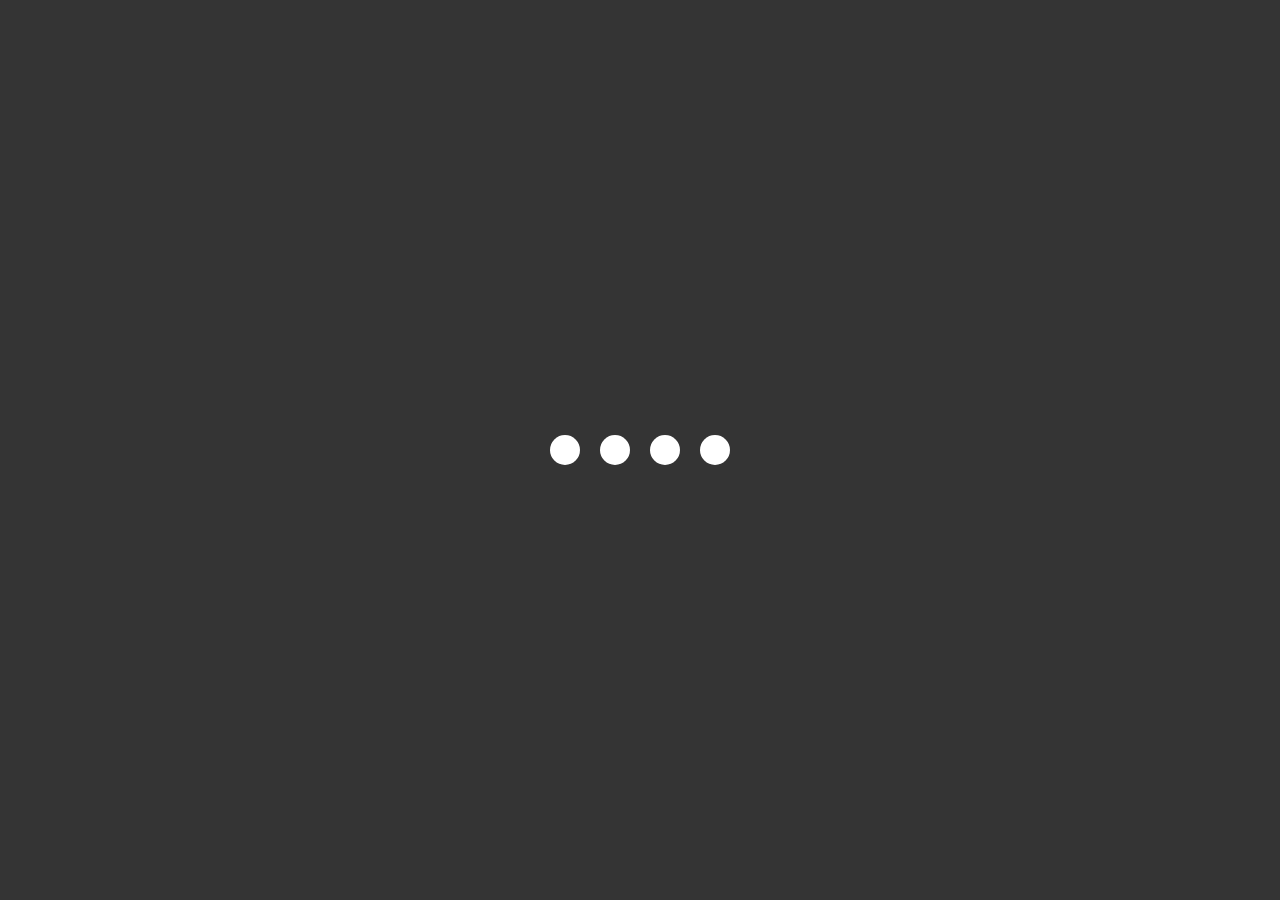
<file: 02.loading animation/index.html>
<!DOCTYPE html>
<html lang="en">
<head>
    <meta charset="UTF-8">
    <meta name="viewport" content="width=device-width, initial-scale=1.0">
    <title>Loading animation</title>
    
</head>
<body>
    <link rel="stylesheet" href="style.css">
    <section class="wrapper">
        <div class="loader">
            <div class="loading one"></div>
            <div class="loading two"></div>
            <div class="loading three"></div>
            <div class="loading four"></div>
        </div>
    </section>
</body>
</html>
</file>
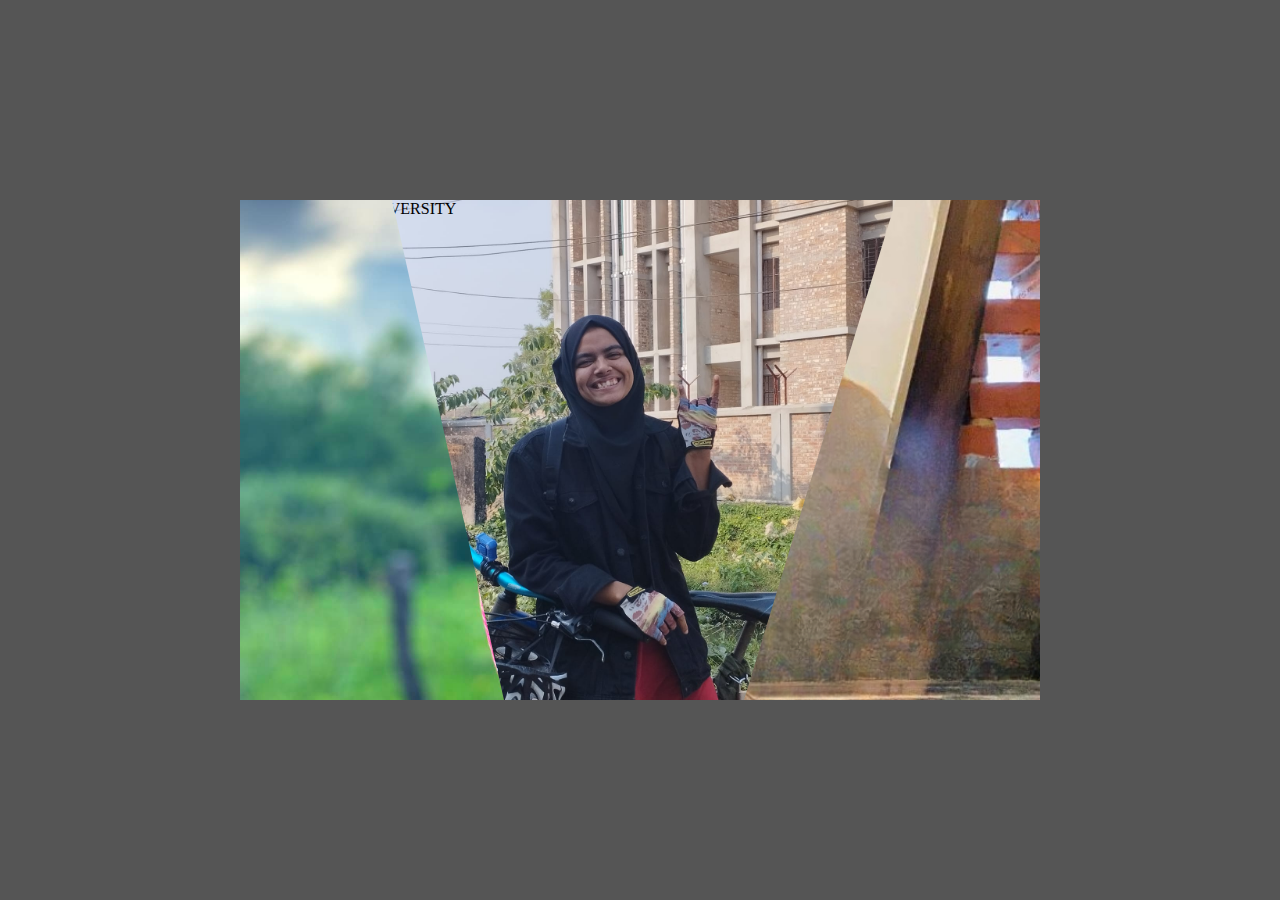
<file: 03.image effect/index.html>
<!DOCTYPE html>
<html lang="en">
<head>
    <meta charset="UTF-8">
    <meta name="viewport" content="width=device-width, initial-scale=1.0">
    <title>Image Hover</title>
    <link rel="stylesheet" href="style.css">
</head>
<body>
    <section class="container">
        <div class="clip clip1">DINA FROM SCHOOl</div>
        <div class="clip clip2">RAYHAN FROM UNIVERSITY</div>
        <div class="clip clip3">NAJIA FROM MEDICAL</div>
        
    </section>
</body>
</html>
</file>
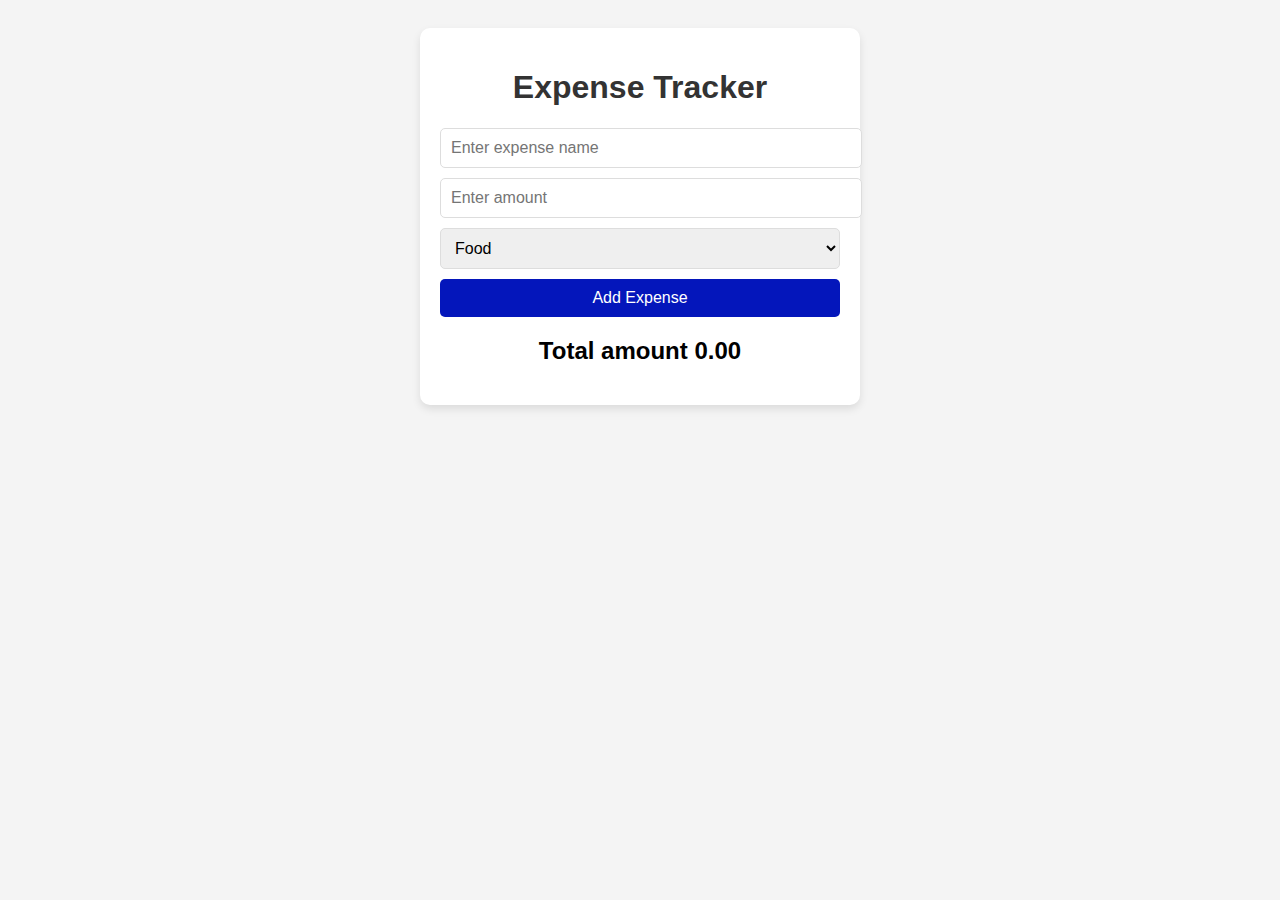
<file: 06_expense tracker/index.html>
<!DOCTYPE html>
<html lang="en">
<head>
    <meta charset="UTF-8">
    <meta name="viewport" content="width=device-width, initial-scale=1.0">
    <title>Expense Tracker</title>
    <link rel="stylesheet" href="style.css">
</head>
<body>
    <div class="container">
        <h1>Expense Tracker</h1>
        <div class="input-section">
            <input type="text" id="expenseName" placeholder="Enter expense name">
            <input type="number" id="expenseAmount" placeholder="Enter amount">
            <select name="choose one" id="expenseCategory">
                <option value="Food">Food</option>
                <option value="Transport">Transport</option>
                <option value="Entertainment">Entertainment</option>
                <option value="Health">Health</option>
                <option value="Education">Education</option>
                <option value="Others">Others</option>

            </select>
            <button id="addExpense">Add Expense</button>
        </div>
        <h2>Total amount <span id="totalAmount">0.00</span></h2>
        <ul id="expenseList"></ul>
    </div>
    <script src="script.js"></script>
</body>
</html>
</file>
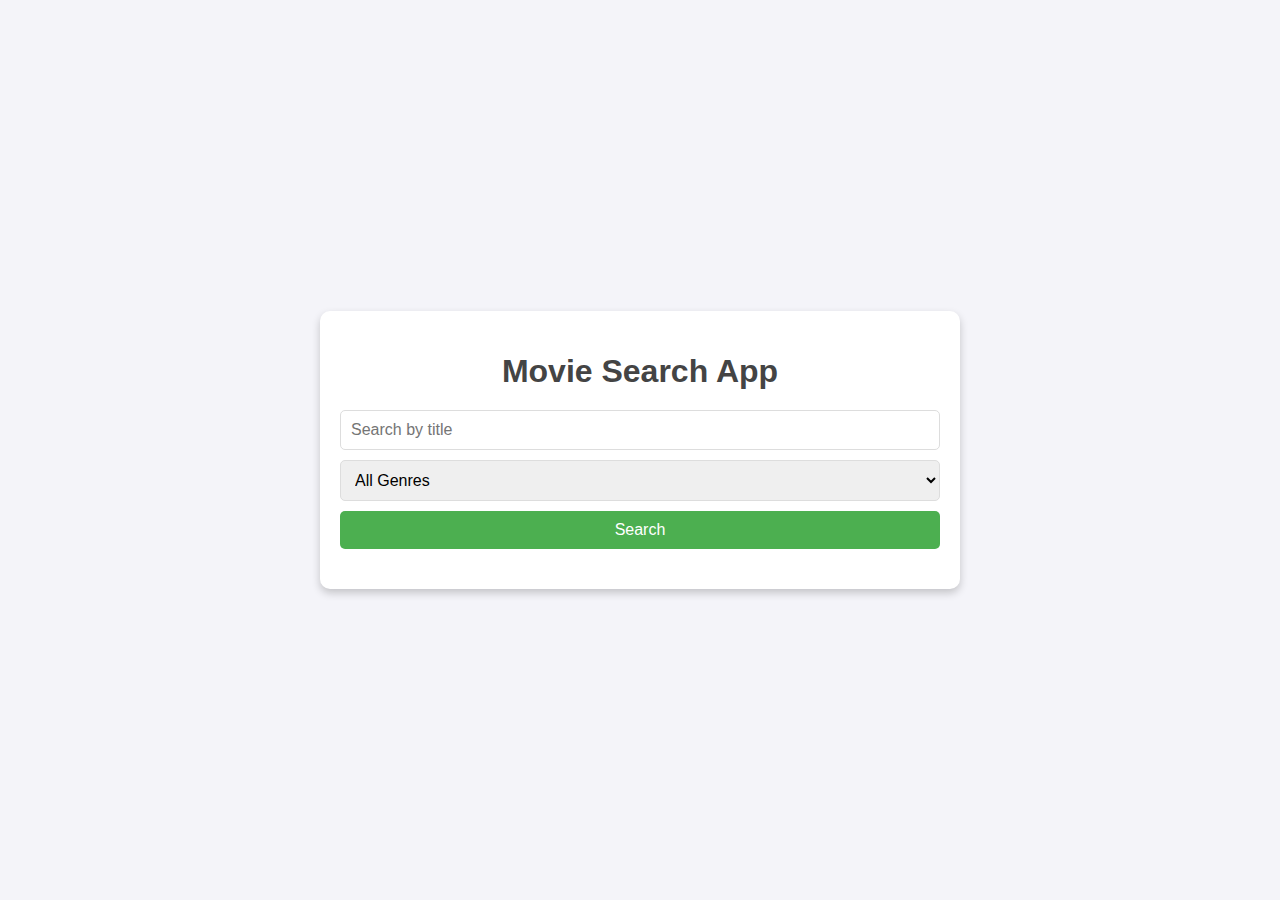
<file: movie_name_generator/index.html>
<!DOCTYPE html>
<html lang="en">
<head>
    <meta charset="UTF-8">
    <meta name="viewport" content="width=device-width, initial-scale=1.0">
    <title>Movie Search App</title>
    <link rel="stylesheet" href="style.css">
</head>
<body>
    <div class="container">
        <h1>Movie Search App</h1>
        <div class="controls">
            <input type="text" id="searchInput" placeholder="Search by title">
            <select id="genreFilter">
                <option value="">All Genres</option>
                <option value="Action">Action</option>
                <option value="Comedy">Comedy</option>
                <option value="Drama">Drama</option>
                <option value="Horror">Horror</option>
                <option value="Sci-Fi">Sci-Fi</option>
                <option value="Romantic">Romantic</option>
            </select>
            <button id="searchButton">Search</button>
        </div>
        <div id="movieList"></div>
    </div>
    <script src="movie.js"></script>
</body>
</html>
</file>
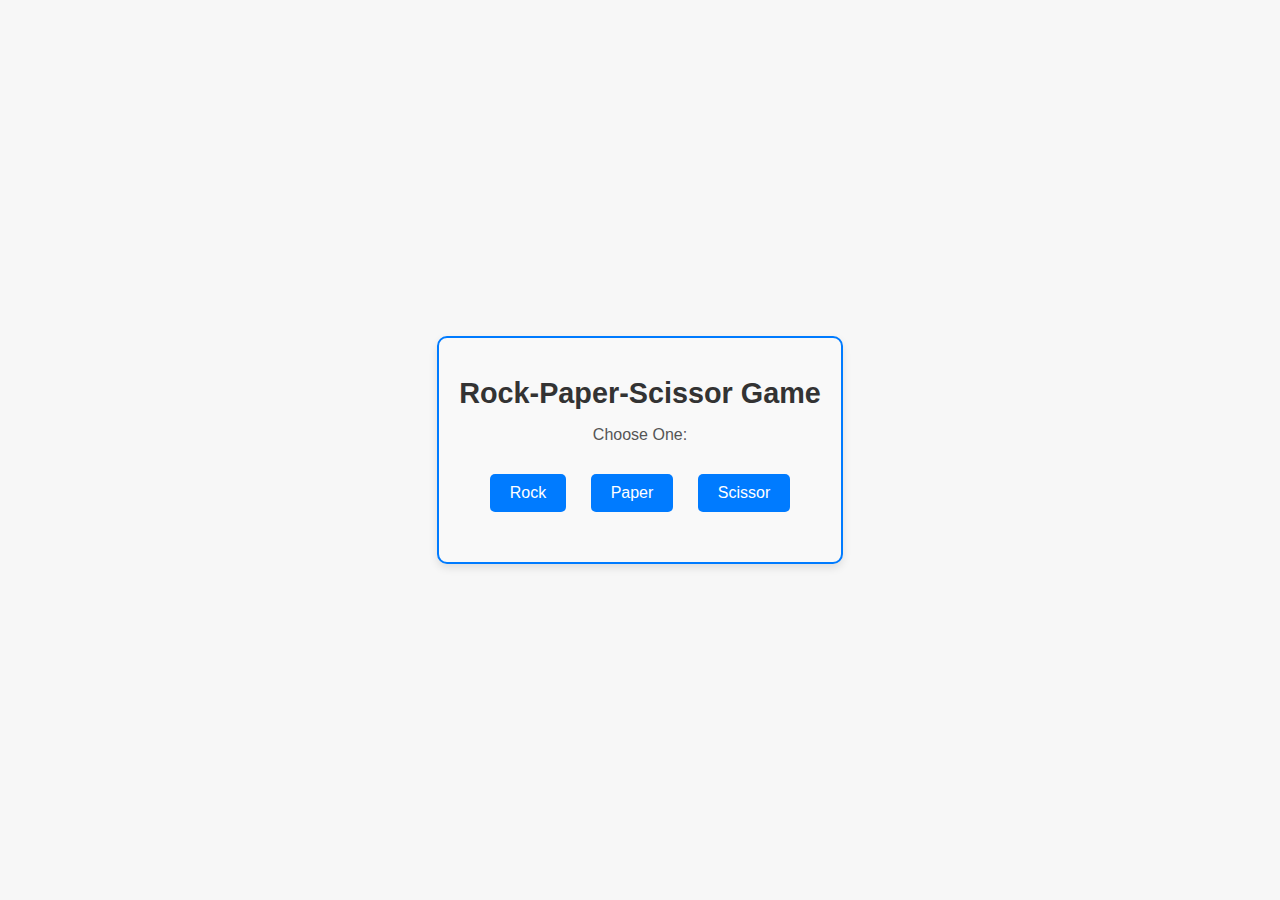
<file: Rock-Paper-Scissor/index.html>
<!DOCTYPE html>
<html lang="en">
<head>
    <meta charset="UTF-8">
    <meta name="viewport" content="width=device-width, initial-scale=1.0">
    <title>Rock-Paper-Scissor</title>
    <link rel="stylesheet" href="style.css">
</head>
<body>
<div class="container"><h1>Rock-Paper-Scissor Game</h1>
<p>Choose One:</p>
<button id="rock">Rock</button>
<button id="paper">Paper</button>
<button id="scissors">Scissor</button>

<h2 id="result"></h2>

</div>








<script src="rcs.js"></script>
</body>
</html>
</file>
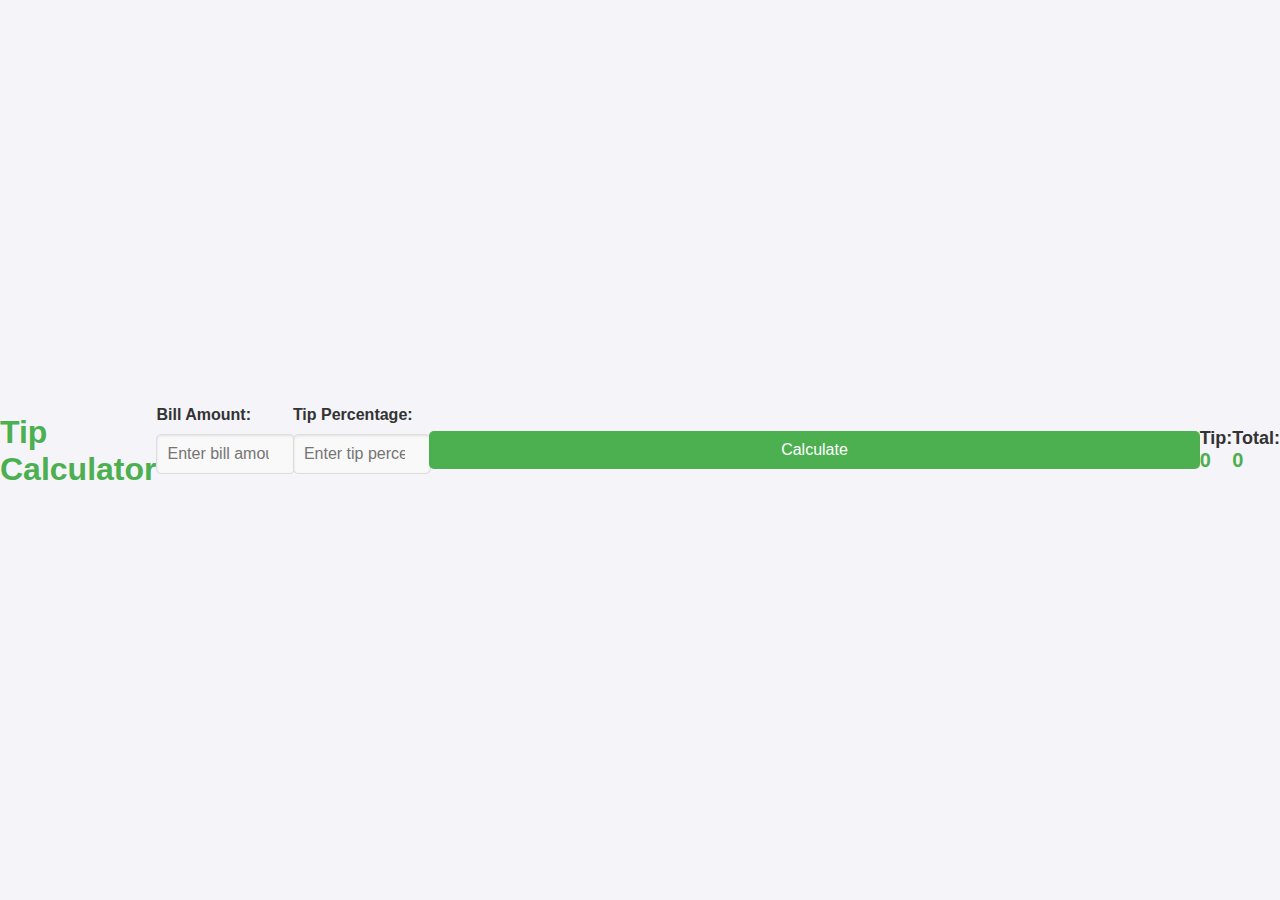
<file: TIp_converter/index.html>
<!DOCTYPE html>
<html lang="en">
<head>
    <meta charset="UTF-8">
    <meta name="viewport" content="width=device-width, initial-scale=1.0">
    <title>Tip calculator</title>
    <link rel="stylesheet" href="style.css">
</head>
<body>
    <h1>Tip Calculator</h1>
    <div>
        <label for="billAmount">Bill Amount:</label>
        <input type="number" id ="billAmount" placeholder="Enter bill amount">
    </div>
    <div>
        <label for="tipPercentage">Tip Percentage:</label>
        <input type="number" id ="tipPercentage" placeholder="Enter tip percentage">
    </div>
    <button id="calculateBtn">Calculate</button>
    <h2>Tip: <span id="tipAmount">0</span></h2>
    <h2>Total: <span id="totalAmount">0</span></h2>

    <script src="tip.js"></script>

</body>
</html>
</file>
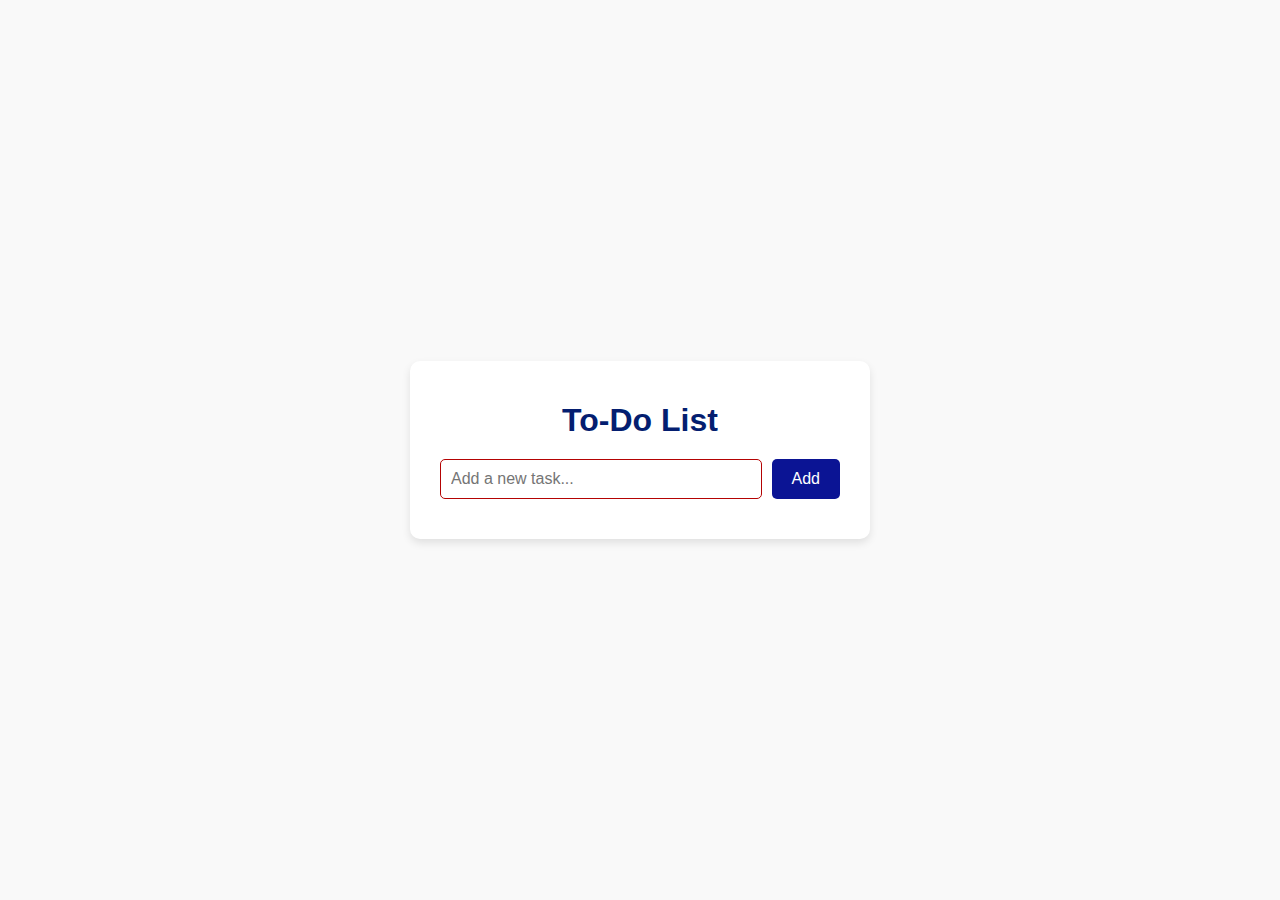
<file: to-do list/index.html>
<!DOCTYPE html>
<html lang="en">
<head>
    <meta charset="UTF-8">
    <meta name="viewport" content="width=device-width, initial-scale=1.0">
    <title>Interactive To-Do List</title>
    <link rel="stylesheet" href="style.css">
</head>
<body>
    <div class="container">
        <h1>To-Do List</h1>
        <div class="input-container">
            <input type="text" id="taskInput" placeholder="Add a new task..." />
            <button id="addTaskBtn">Add</button>
        </div>
        <ul id="taskList">
            <!-- Tasks will appear here -->
        </ul>
    </div>
    <script src="todo.js"></script>
</body>
</html>
</file>
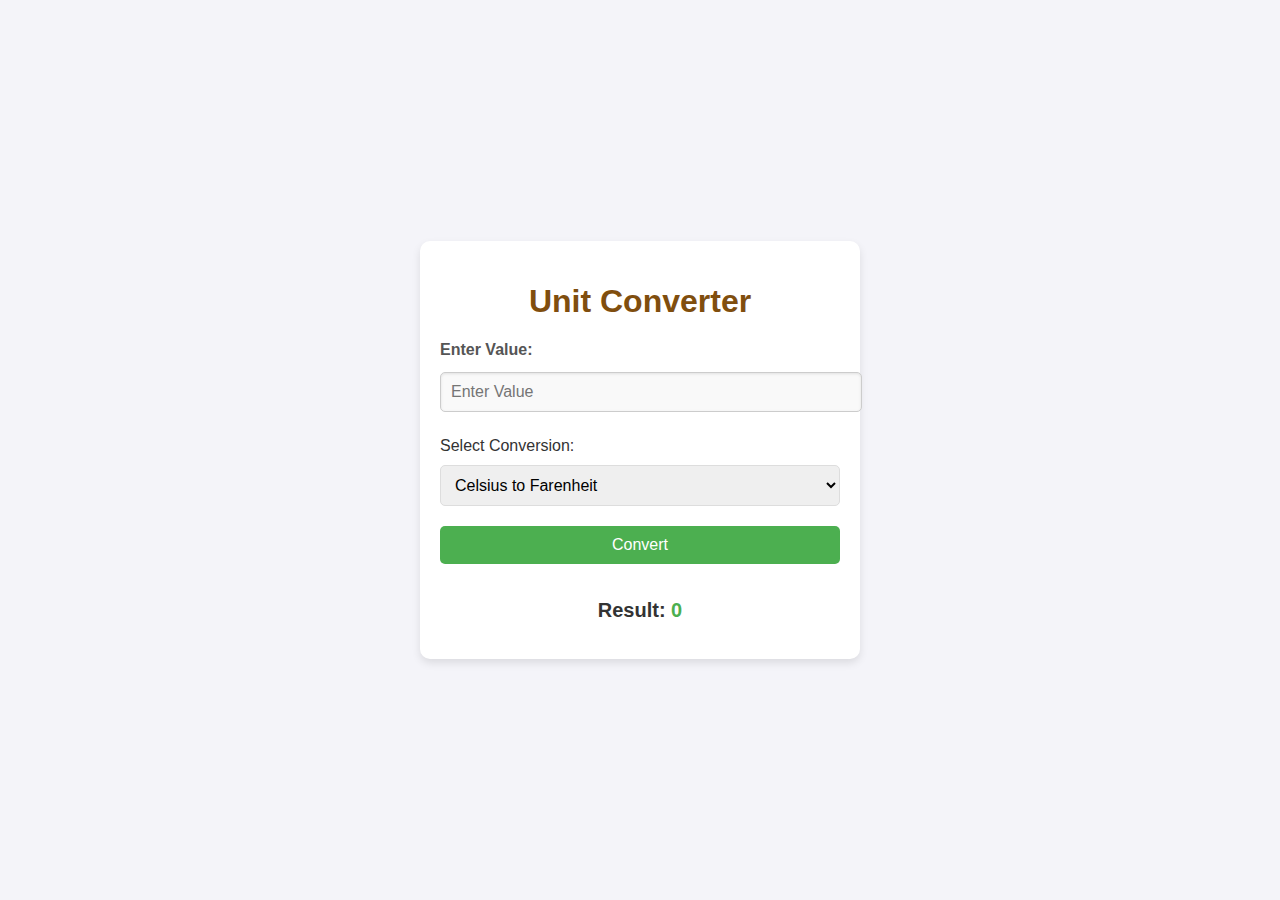
<file: unit converter/index.html>
<!DOCTYPE html>
<html lang="en">
<head>
    <meta charset="UTF-8">
    <meta name="viewport" content="width=device-width, initial-scale=1.0">
    <title>Unit Converter</title>
    <link rel="stylesheet" href="style.css">
</head>
<body>
    <div class="container">
    <h1>Unit Converter</h1>
    <div>
        <label for="inputValue">Enter Value:</label>
        <input type="number" id="inputValue" placeholder="Enter Value">
    </div>
    <div>
        <label for="unit">Select Conversion:</label>
        <select name="" id="unit">
            <option value="Ctof">Celsius to Farenheit</option>
            <option value="FtoC">Farenheit to celsius</option>
            <option value="kgtolb">Kg to pounds</option>
            <option value="lbtokg">Pounds to KG</option>
        </select>
    </div>
    <button id="convertBtn">Convert</button>
    <h2>Result: <span id="result">0</span></h2>
    <script src="unit.js"></script>
    </div>
</body>
</html>
</file>
<file: 02.loading animation/style.css>
*{
    margin: 0;
    padding: 0;
    box-sizing: border-box;
}

body{
    background: #000000cb;
}


.wrapper{
    display: flex;
    justify-content: center;
    align-items: center;
    min-height: 100vh;
}

.wrapper .loader{
    display: flex;
    justify-content: space-evenly;
    padding: 0 20px;
}

.loader .loading{
    background: #fff; 
    width: 30px;
    height: 30px;
    border-radius: 50px;
    margin: 0 10px;
    animation: load 0.8s ease infinite;
}

.loader .loading.one{
    animation-delay: 0.3s;
}

.loader .loading.two{
    animation-delay: 0.4s;
}
.loader .loading.three{
    animation-delay: 0.5s;
}

@keyframes load{
    0%{
        width: 30px;
        height: 30px;
    }
    50%{
        width: 20px;
        height: 20px;
    }
}
</file>
<file: 03.image effect/style.css>
body{
    margin: 0;
    padding: 0;
    background: #555;
    height: 100vh;
    display: flex;
    justify-content: center;
    align-items: center;
}

.container{
    position: relative;
    width: 800px;
    height: 500px;
    background: #222;
}

.clip{
    position: absolute;
    top: 0;
    left: 0;
    width: 100%;
    height: 100%;
    transition: all 0.5s;

}

.clip1{
    background: url(img1.jpg);
    background-size: cover;
    background-position: center;
    clip-path: polygon(0 0, 46% 0,39% 100%,0 100%);
    text-align: center;
}
.clip2{
    background: url(img2.jpg);
    background-size: cover;
    background-position: center;
    clip-path: polygon(19% 0, 87% 0,64% 100%,33% 100%);
}

.clip3{
    background: url(img3.jpg);
    background-size: cover;
    background-position: center;
    clip-path: polygon(82% 0, 100% 0,100% 100%,63% 100%);
}

.container:hover .clip{
    clip-path: polygon(100% 0,100% 0,100% 100%,100% 100%);
}

.container .clip:hover{
    clip-path: polygon(0 0, 100% 0,100% 100%,0% 100%)
}
</file>
<file: 06_expense tracker/style.css>
body {
    font-family: Arial, sans-serif;
    background-color: #f4f4f4;
    text-align: center;
    padding: 20px;
}

.container {
    background: white;
    padding: 20px;
    border-radius: 10px;
    box-shadow: 0 4px 8px rgba(0, 0, 0, 0.1);
    max-width: 400px;
    margin: auto;
}

h1 {
    color: #333;
}

.input-section {
    display: flex;
    flex-direction: column;
    gap: 10px;
    margin-bottom: 20px;
}

input, select, button {
    padding: 10px;
    font-size: 16px;
    border-radius: 5px;
    border: 1px solid #ddd;
    width: 100%;
}

button {
    background-color: #0416bb;
    color: white;
    cursor: pointer;
    border: none;
}

button:hover {
    background-color: #8487ad;
}

ul {
    list-style: none;
    padding: 0;
}

li {
    background: #fafafa;
    padding: 10px;
    margin: 5px 0;
    border-radius: 5px;
    display: flex;
    justify-content: space-between;
    align-items: center;
}

.delete-btn {
    background: red;
    color: white;
    border: none;
    padding: 5px;
    cursor: pointer;
    border-radius: 3px;
}

.delete-btn:hover {
    background: darkred;
}
</file>
<file: movie_name_generator/style.css>
/* General Styling */
body {
    font-family: Arial, sans-serif;
    margin: 0;
    padding: 0;
    background-color: #f4f4f9;
    color: #333;
    display: flex;
    justify-content: center;
    align-items: center;
    height: 100vh;
}

.container {
    background: white;
    padding: 20px;
    border-radius: 10px;
    box-shadow: 0 4px 8px rgba(0, 0, 0, 0.2);
    width: 100%;
    max-width: 600px;
}

h1 {
    text-align: center;
    color: #444;
    margin-bottom: 20px;
}

.controls {
    display: flex;
    flex-direction: column;
    gap: 10px;
    margin-bottom: 20px;
}

input, select, button {
    padding: 10px;
    font-size: 16px;
    border: 1px solid #ddd;
    border-radius: 5px;
}

button {
    background-color: #4CAF50;
    color: white;
    border: none;
    cursor: pointer;
    transition: background-color 0.3s ease;
}

button:hover {
    background-color: #45a049;
}

#movieList {
    display: flex;
    flex-direction: column;
    gap: 15px;
}

.movie {
    padding: 10px;
    border: 1px solid #ddd;
    border-radius: 5px;
    background-color: #f9f9f9;
}

.movie h3 {
    margin: 0 0 5px;
    color: #333;
}

.movie p {
    margin: 0;
    color: #666;
}
</file>
<file: Rock-Paper-Scissor/style.css>
/* General styles */
body {
    font-family: Arial, sans-serif;
    margin: 0;
    padding: 0;
    display: flex;
    flex-direction: column;
    align-items: center;
    justify-content: center;
    min-height: 100vh;
    background-color: #f7f7f7;
}


/* Container styling */
.container {
    max-width: 400px; /* Restrict the width for better readability */
    margin: 20px auto; /* Center the container horizontally */
    padding: 20px; /* Add space inside the container */
    background-color: #f9f9f9; /* Light background for contrast */
    border-radius: 10px; /* Rounded corners */
    box-shadow: 0 4px 8px rgba(0, 0, 0, 0.1); /* Subtle shadow for depth */
    text-align: center; /* Center the text and buttons inside */
    border: 2px solid #007bff; /* Add a colored border for aesthetics */
}

/* Title styling */
.container h1 {
    font-size: 1.8rem;
    color: #333;
    margin-bottom: 15px;
}

/* Paragraph styling */
.container p {
    font-size: 1rem;
    color: #555;
    margin-bottom: 20px;
}

/* Button styling */
.container button {
    font-size: 1rem;
    color: #fff;
    background-color: #007bff;
    border: none;
    border-radius: 5px;
    padding: 10px 20px;
    margin: 10px; /* Add space between the buttons */
    cursor: pointer;
    transition: background-color 0.3s ease-in-out;
}

/* Button hover effect */
.container button:hover {
    background-color: #0056b3;
}

/* Result text styling */
.container h2 {
    font-size: 1.5rem;
    color: #333;
    margin-top: 20px;
}
#rock{
    background-color: #007bff;
}

#rock:hover{
    background-color: #d62405;
}

#paper{
    background-color: #007bff;
}
#paper:hover{
    background-color: #050202;
}
#scissors{
    background-color: #007bff;
}
#scissors:hover{
    background-color: #e60edb;
}
</file>
<file: TIp_converter/style.css>
/* General styles for body */
body {
    font-family: Arial, sans-serif;
    background-color: #f4f4f9;
    color: #333;
    margin: 0;
    padding: 0;
    display: flex;
    justify-content: center;
    align-items: center;
    height: 100vh;
}

/* Center container */
.container {
    background: #ffffff;
    padding: 20px 30px;
    border-radius: 10px;
    box-shadow: 0 4px 8px rgba(0, 0, 0, 0.1);
    max-width: 400px;
    width: 100%;
    text-align: center;
    /* General styles for body */
body {
    font-family: Arial, sans-serif;
    background-color: #f4f4f9;
    color: #333;
    margin: 0;
    padding: 0;
    display: flex;
    justify-content: center;
    align-items: center;
    height: 100vh;
}

/* Center container */
.container {
    background: #ffffff;
    padding: 20px 30px;
    border-radius: 10px;
    box-shadow: 0 4px 8px rgba(0, 0, 0, 0.1);
    max-width: 400px;
    width: 100%;
    text-align: center;
}

/* Heading styles */
h1 {
    color: #4CAF50;
    margin-bottom: 20px;
}

/* Form groups */
div {
    margin-bottom: 15px;
    text-align: left;
}

/* Label styles */
label {
    display: block;
    margin-bottom: 5px;
    font-weight: bold;
}

/* Input styles */
input[type="number"] {
    width: calc(100% - 20px); /* Add padding adjustment */
    padding: 10px;
    margin: 5px 0;
    border: 1px solid #ddd;
    border-radius: 5px;
    font-size: 16px;
    background-color: #f9f9f9;
    box-shadow: inset 0 1px 3px rgba(0, 0, 0, 0.1);
    transition: border-color 0.3s, box-shadow 0.3s;
}

/* Input hover and focus effects */
input[type="number"]:hover {
    border-color: #4CAF50;
}

input[type="number"]:focus {
    border-color: #4CAF50;
    box-shadow: 0 0 5px rgba(76, 175, 80, 0.5);
    outline: none;
}

/* Button styles */
button {
    width: 100%;
    padding: 10px;
    background-color: #4CAF50;
    color: white;
    border: none;
    border-radius: 5px;
    font-size: 16px;
    cursor: pointer;
    transition: background-color 0.3s;
}

button:hover {
    background-color: #45a049;
}

/* Result styles */
h2 {
    margin: 10px 0;
    font-size: 18px;
    color: #333;
}

#tipAmount, #totalAmount {
    color: #4CAF50;
    font-weight: bold;
    font-size: 20px;
}

}

/* Heading styles */
h1 {
    color: #4CAF50;
    margin-bottom: 20px;
}

/* Form groups */
div {
    margin-bottom: 15px;
    text-align: left;
}

/* Label styles */
label {
    display: block;
    margin-bottom: 5px;
    font-weight: bold;
}

/* Input styles */
input[type="number"] {
    width: calc(100% - 20px); /* Add padding adjustment */
    padding: 10px;
    margin: 5px 0;
    border: 1px solid #ddd;
    border-radius: 5px;
    font-size: 16px;
    background-color: #f9f9f9;
    box-shadow: inset 0 1px 3px rgba(0, 0, 0, 0.1);
    transition: border-color 0.3s, box-shadow 0.3s;
}

/* Input hover and focus effects */
input[type="number"]:hover {
    border-color: #4CAF50;
}

input[type="number"]:focus {
    border-color: #4CAF50;
    box-shadow: 0 0 5px rgba(76, 175, 80, 0.5);
    outline: none;
}

/* Button styles */
button {
    width: 100%;
    padding: 10px;
    background-color: #4CAF50;
    color: white;
    border: none;
    border-radius: 5px;
    font-size: 16px;
    cursor: pointer;
    transition: background-color 0.3s;
}

button:hover {
    background-color: #45a049;
}

/* Result styles */
h2 {
    margin: 10px 0;
    font-size: 18px;
    color: #333;
}

#tipAmount, #totalAmount {
    color: #4CAF50;
    font-weight: bold;
    font-size: 20px;
}
</file>
<file: to-do list/style.css>
/* General styles */
body {
    font-family: Arial, sans-serif;
    background-color: #f9f9f9;
    color: #333;
    margin: 0;
    padding: 0;
    display: flex;
    justify-content: center;
    align-items: center;
    height: 100vh;
}

/* Container for the to-do list */
.container {
    background: white;
    padding: 20px 30px;
    border-radius: 10px;
    box-shadow: 0 4px 8px rgba(0, 0, 0, 0.1);
    width: 400px;
    max-width: 100%;
    text-align: center;
}

/* Heading */
h1 {
    color: #041e70;
    margin-bottom: 20px;
}

/* Input container */
.input-container {
    display: flex;
    gap: 10px;
    margin-bottom: 20px;
}

#taskInput {
    flex: 1;
    padding: 10px;
    border: 1px solid #b40303;
    border-radius: 5px;
    font-size: 16px;
}

#addTaskBtn {
    padding: 10px 20px;
    background-color: #0b1494;
    color: white;
    border: none;
    border-radius: 5px;
    font-size: 16px;
    cursor: pointer;
    transition: background-color 0.3s;
}

#addTaskBtn:hover {
    background-color: #45a049;
}

/* Task list */
#taskList {
    list-style: none;
    padding: 0;
    margin: 0;
}

.task {
    display: flex;
    justify-content: space-between;
    align-items: center;
    background: #f4f4f9;
    padding: 10px;
    margin-bottom: 10px;
    border: 1px solid #ddd;
    border-radius: 5px;
    transition: background-color 0.3s;
}

.task.completed {
    text-decoration: line-through;
    background-color: #12ec12;
}

.task button {
    background-color: red;
    color: white;
    border: none;
    border-radius: 5px;
    padding: 5px 10px;
    cursor: pointer;
    transition: background-color 0.3s;
}

.task button:hover {
    background-color: darkred;
}
</file>
<file: unit converter/style.css>
body {
    font-family: Arial, sans-serif;
    background-color: #f4f4f9;
    color: #333;
    margin: 0;
    padding: 0;
    display: flex;
    justify-content: center;
    align-items: center;
    height: 100vh;
}

h1 {
    text-align: center;
    color: #804e0e;
}
/* Style for the div container */
div label[for="inputValue"] {
    display: block; /* Ensure label is on its own line */
    font-size: 16px; /* Increase font size for readability */
    font-weight: bold; /* Make the label stand out */
    margin-bottom: 8px; /* Add spacing between label and input */
    color: #555; /* Neutral color for the label text */
}

/* Style for the input field */
div input[type="number"] {
    width: 100%; /* Make input field take full width of parent */
    padding: 10px; /* Add padding for better click/touch experience */
    font-size: 16px; /* Make the text in the input field readable */
    border: 1px solid #ccc; /* Neutral border color */
    border-radius: 5px; /* Slightly rounded corners */
    background-color: #f9f9f9; /* Light background for input */
    box-shadow: inset 0 1px 3px rgba(0, 0, 0, 0.1); /* Subtle inset shadow */
    transition: border-color 0.3s, box-shadow 0.3s; /* Smooth hover/focus transitions */
}

/* Hover effect for the input field */
div input[type="number"]:hover {
    border-color: #4CAF50; /* Change border color on hover */
}

/* Focus effect for the input field */
div input[type="number"]:focus {
    border-color: #4CAF50; /* Highlight border when focused */
    box-shadow: 0 0 5px rgba(76, 175, 80, 0.5); /* Add glow effect */
    outline: none; /* Remove default outline */
}

.container {
    background: white;
    padding: 20px;
    position: absolute;
    border-radius: 10px;
    box-shadow: 0 4px 8px rgba(0, 0, 0, 0.1);
    max-width: 400px;
    width: 100%;
}

label {
    display: block;
    margin: 10px 0 5px;
}

input, select, button {
    width: 100%;
    padding: 10px;
    margin: 5px 0 15px;
    border: 1px solid #ddd;
    border-radius: 5px;
    font-size: 16px;
}

button {
    background-color: #4CAF50;
    color: white;
    border: none;
    cursor: pointer;
    font-size: 16px;
    transition: background-color 0.3s;
}

button:hover {
    background-color: #45a049;
}

h2 {
    text-align: center;
    margin-top: 20px;
    font-size: 20px;
}

#result {
    color: #4CAF50;
    font-weight: bold;
}
</file>
